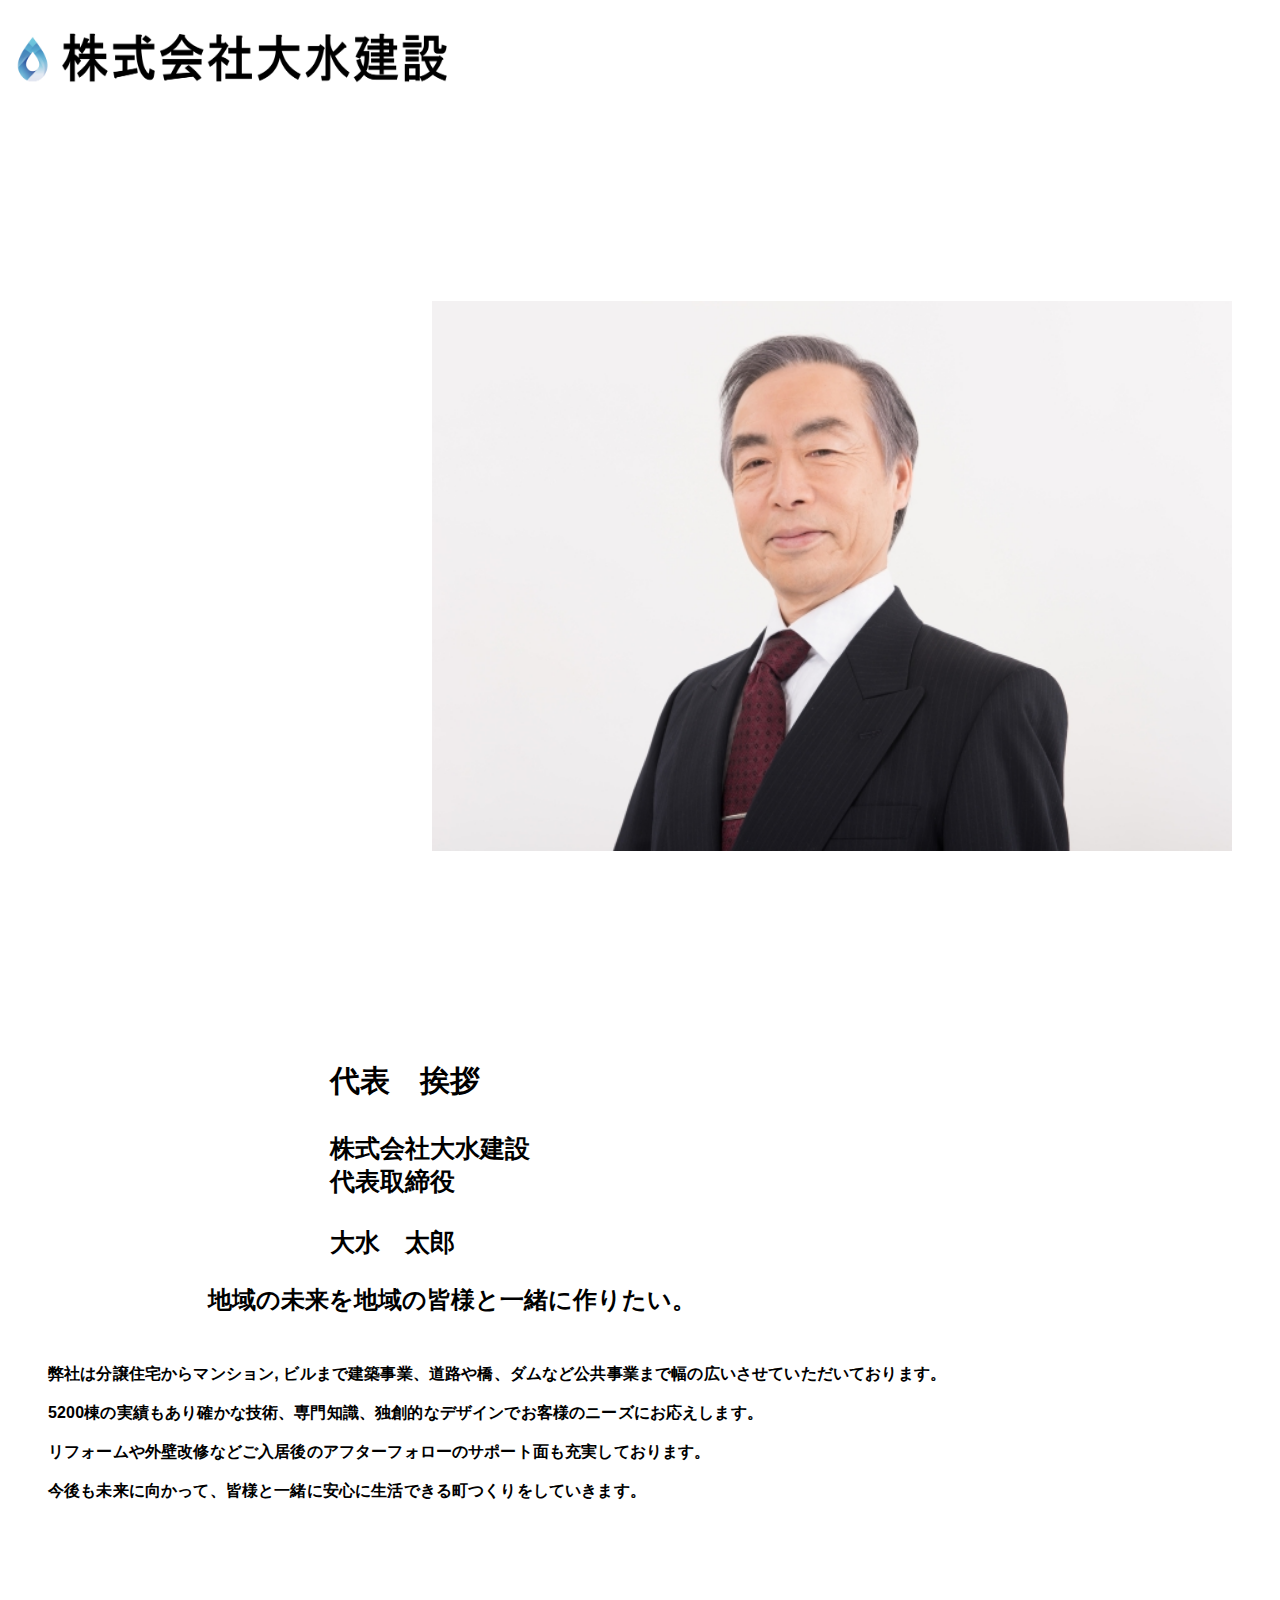
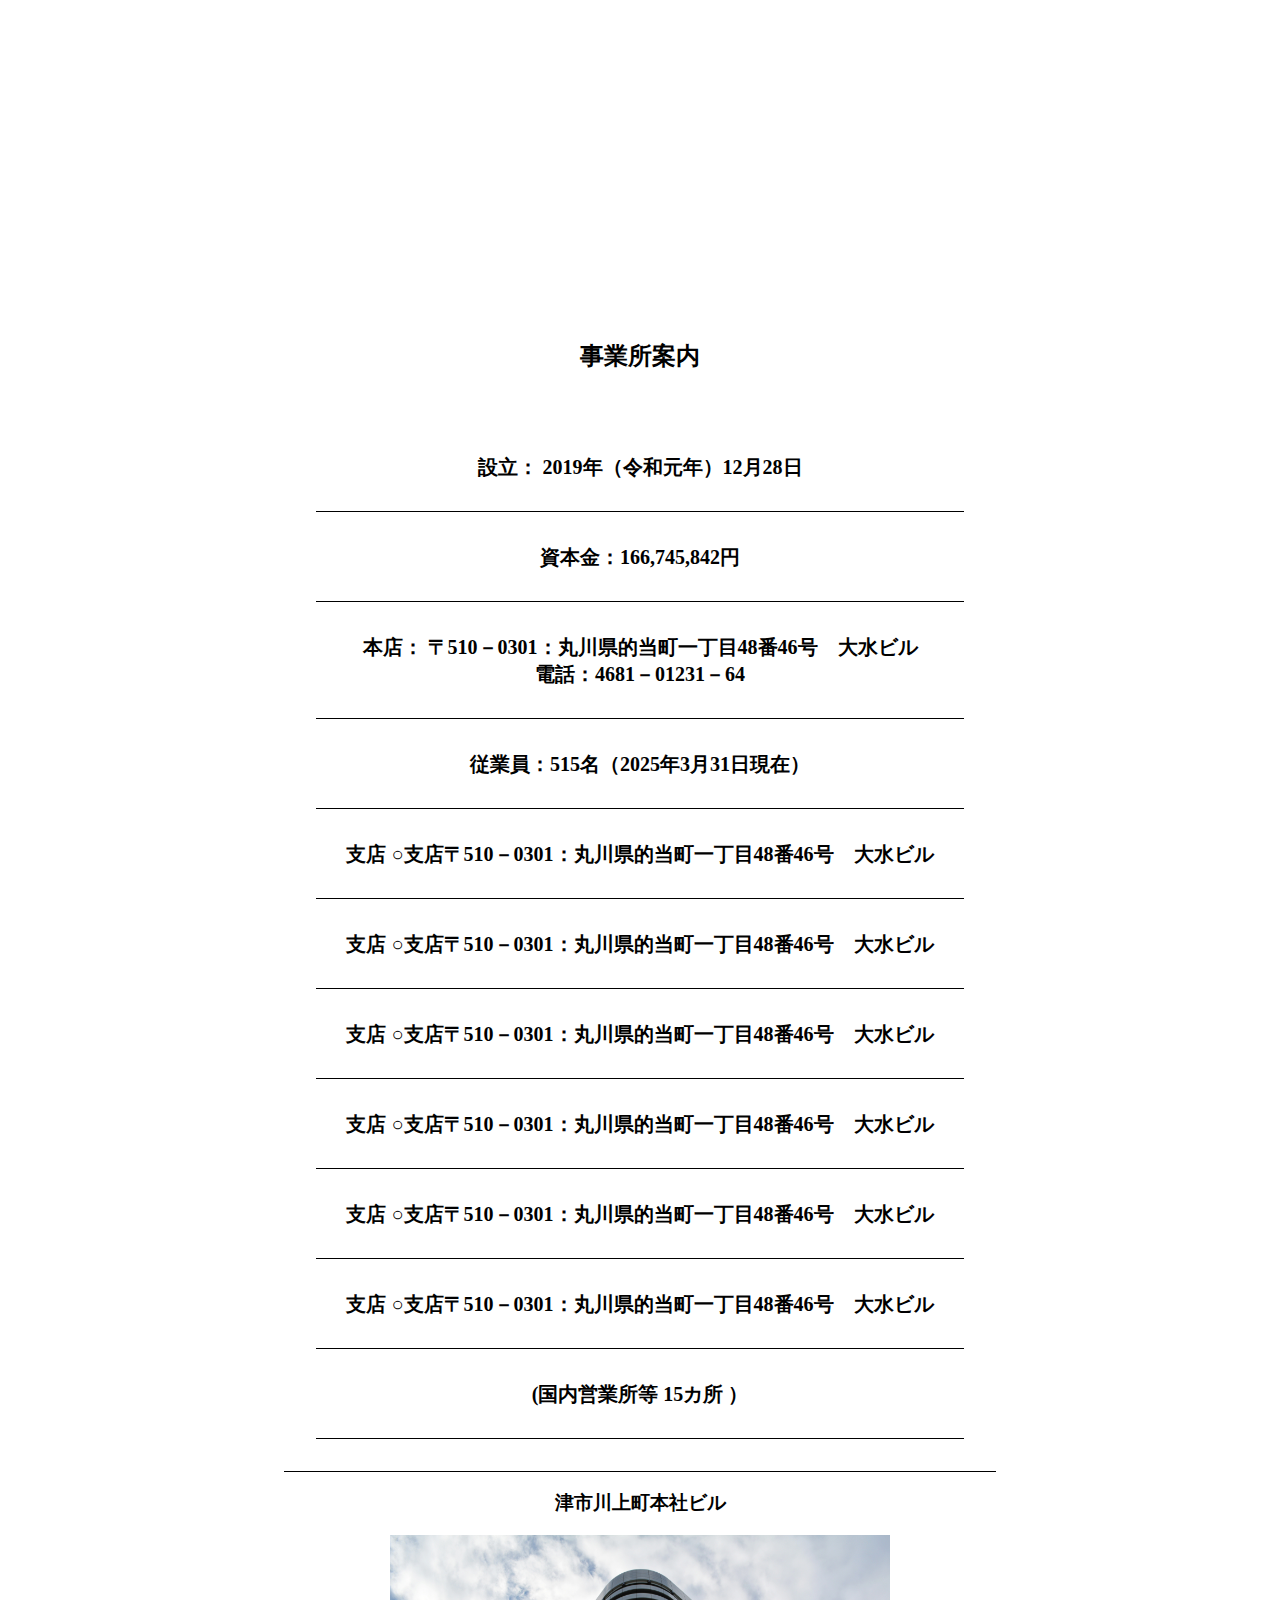
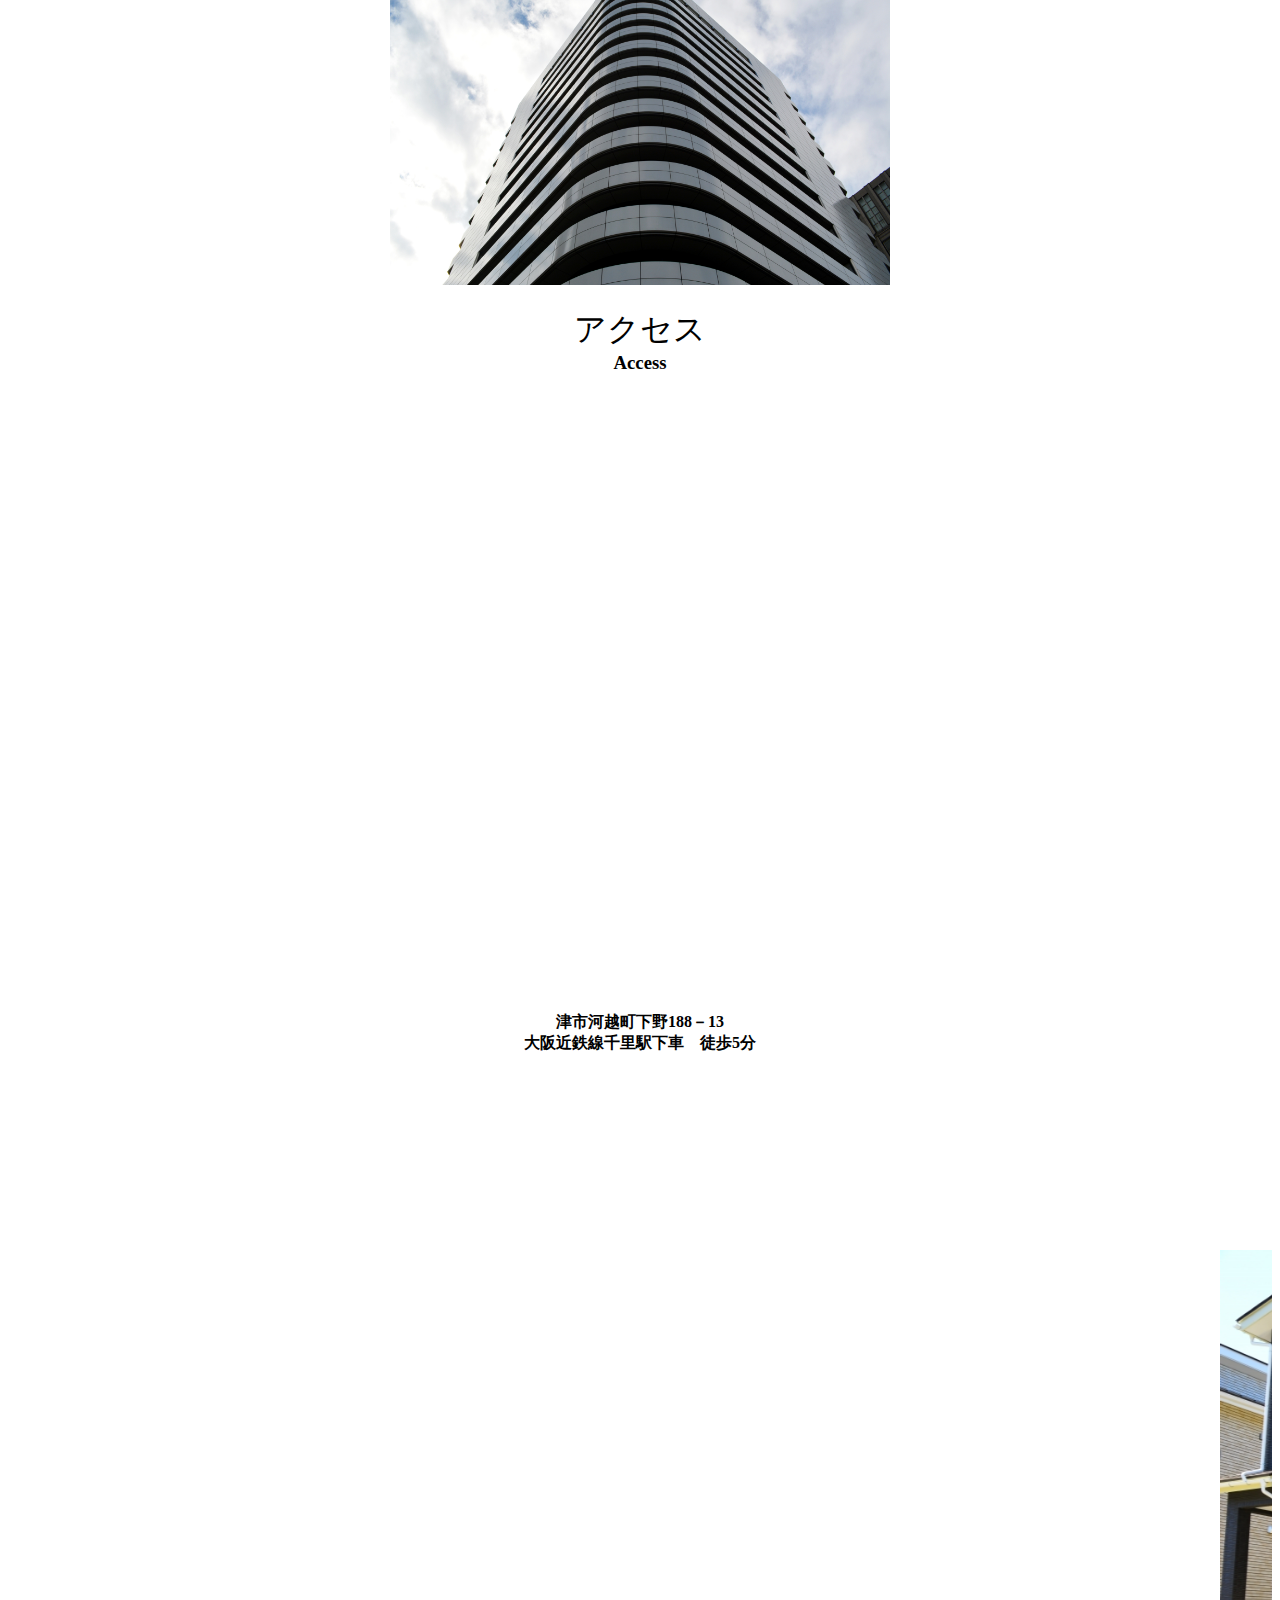
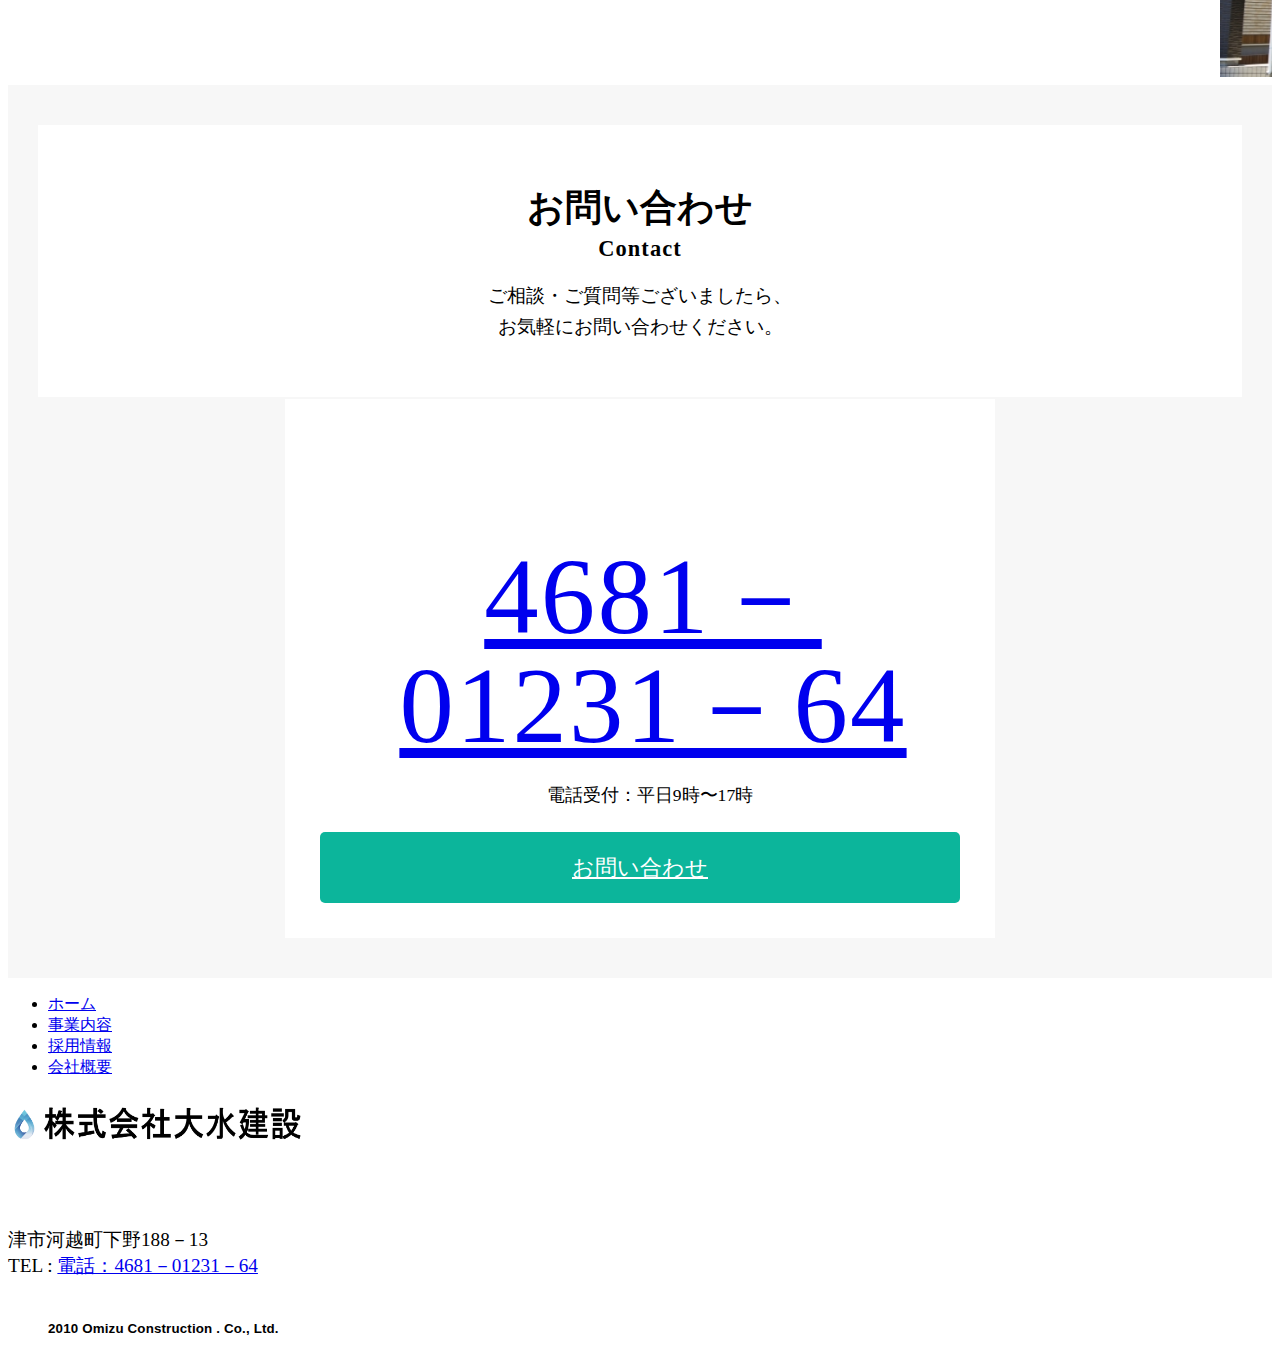
<file: index.html>
<!DOCTYPE html>
<html lnag="ja">
  <head>

    <meta chareset="utf-8">
    <title>田村のポートフォリオサイト</title>
    <link rel="stylesheet" href="https://ziyuuzinn.github.io/oozumi_company.github.io/styles.css">
    
  </head>
  
  
  <body>
    <header>
      <h1 class="ヘッダーロゴ">
        <a href="大水建設.html">
          <img src="2大水建設ロゴ.png"  alt="" width="450" height="150" >
        </a>
      </h1>
    
      
      <img src="https://ziyuuzinn.github.io/oozumi_company.github.io/社長409576_s.jpg" width="800" height="550"alt=""align="right"style="margin: 100px 40px 40px;">
      

    
      <div class="greetings_from">
        <p class="sample">
          <b>
            代表　挨拶
          </b>
        </p>
            <p class="sample1">
            
            
            株式会社大水建設代表取締役
            <br><br>大水　太郎
      
          
          </p>
    
        </div>
        <div style="clear:both;">
        
          <div class="main-copy01">
            <h2 class="main-copy01-inner">地域の未来を地域の皆様と一緒に作りたい<span class="kutoten">。</span></h2>
          </div>
          
          
          <div class="main-copy-set">
            <div class="main-copy02">
              <p class="main-copy02-01"><b>弊社は分譲住宅からマンション,
                ビルまで建築事業、道路や橋、ダムなど公共事業まで幅の広いさせていただいております。<br><br>
                5200棟の実績もあり確かな技術、専門知識、独創的なデザインでお客様のニーズにお応えします。<br><br>
                リフォームや外壁改修などご入居後のアフターフォローのサポート面も充実しております。<br><br>
                今後も未来に向かって、皆様と一緒に安心に生活できる町つくりをしていきます。</b></p>
        
            </div>
        </div>
         
      
     
        
    
        </div>
      
       
      
        
      </header>
   

<br>
<br>
<br>
<br>
<br>
<br>
<br>
<br>
      
      
        <h2 class="事業所案内">
           <apan class="事業所案内タイトル">
             事業所案内

           </apan>
          </h2>
      
        
          <table class="会社情報"> 
            <tr><th>
              
              設立：
              2019年（令和元年）12月28日 
              
            </th></tr>
            <tr><th>
              資本金：166,745,842円 

            </th></tr>
            <tr><th>
              本店：
              〒510－0301：丸川県的当町一丁目48番46号　大水ビル
              <br>電話：4681－01231－64 

            </th></tr>
            <tr><th>
              
              従業員：515名（2025年3月31日現在） 
              

            </th></tr>
            
            
            
          
            <tr><th>

              支店
              ○支店〒510－0301：丸川県的当町一丁目48番46号　大水ビル
          </th></tr>
            <tr><th>

              支店
              ○支店〒510－0301：丸川県的当町一丁目48番46号　大水ビル
          </th></tr>
            <tr><th>

              支店
              ○支店〒510－0301：丸川県的当町一丁目48番46号　大水ビル
          </th></tr>
            <tr><th>

              支店
              ○支店〒510－0301：丸川県的当町一丁目48番46号　大水ビル
          </th></tr>
            <tr><th>

              支店
              ○支店〒510－0301：丸川県的当町一丁目48番46号　大水ビル
          </th></tr>
            <tr><th>

              支店
              ○支店〒510－0301：丸川県的当町一丁目48番46号　大水ビル
          </th></tr>
          
          <tr><th>
            
            
            (国内営業所等
            15カ所 
            ） 
              
          </th></tr>
            
          </table>
          
          
          
          
          <div class="本社ビル">
            
            <h3 class="本社ビル-タイトル">
             津市川上町本社ビル
              
            </h3>
           <p>
             <img src="https://ziyuuzinn.github.io/oozumi_company.github.io/本社ビル_m.jpg" alt=""width="500" height="350">

           </p> 
          </div>


    
            <div class="本社アクセスマップ">
              <h3 class="本社アクセスマップタイトル">
                
            
              <span class="アクセス">アクセス</span>
              <br>
              <span class="Access">Access</span>
              
            </h3>
                <iframe src="https://www.google.com/maps/embed?pb=!1m18!1m12!1m3!1d819.1547394433742!2d136.5540027292068!3d34.79036669877572!2m3!1f0!2f0!3f0!3m2!1i1024!2i768!4f13.1!3m3!1m2!1s0x600474f6210c9ab9%3A0xb60fdf075a061bc2!2z44CSNTEwLTAzMDQg5LiJ6YeN55yM5rSl5biC5rKz6Iq455S65LiK6YeO77yR77yR77yW77yY4oiS77yR77yW77yT!5e0!3m2!1sja!2sjp!4v1604963299080!5m2!1sja!2sjp" width="800" height="600" frameborder="0" style="border:0;" allowfullscreen="" aria-hidden="false" tabindex="0"></iframe>
                
              </div>
            </div>
            <p class="アクセス方法">津市河越町下野188－13<br>大阪近鉄線千里駅下車　徒歩5分</p>
            <br>
            <br>
            <br>
            <br>
            <br>
            <br>
            <br>
            <br>
            <br>
            <br>
    
            <Marquee scrollamount="info_sc">
              <img src="https://ziyuuzinn.github.io/oozumi_company.github.io/分譲住宅_w.jpg"width="624" height="427" style="margin-right:200px;">
          
              <img src="https://ziyuuzinn.github.io/oozumi_company.github.io/建設1_w.jpg"width="624" height="427"style="margin-right:200px;">

              <img src="https://ziyuuzinn.github.io/oozumi_company.github.io/橋工事282243_s.jpg"style="margin-right:200px;">

              <img src="https://ziyuuzinn.github.io/oozumi_company.github.io/道路工事741560_s.jpg"style="margin-right:200px;">
            </Marquee>

<!--contact_area-->
            <section class="コンタクトセクション">
              <div class="contact-sec-inner">
                <div class="コンタクトタイトルトップ">
                  <h3 class="コンタクトタイトルテキスト">

                    <span class="お問い合わせ">お問い合わせ</span>
                    <span class="Contact">Contact</span>
                  </h3>
                  <p class="コンタクトタイトルテキスト2">ご相談・ご質問等ございましたら、<br>お気軽にお問い合わせください。</p>
                </div>
                <div class="コンタクトアドレス">
                  <div class="コンタクトテレフォン">
                    <p class="コンタクトテレフォンナンバー"><a href="4681－01231－641">4681－01231－64 </a></p>
                    <p class="コンタクトテレフォン受付">電話受付：平日9時〜17時</p>
                  </div>
                  <div class="contact-sec-form">
                    <a href="お問い合わせ" class="コンタクトフォーム">お問い合わせ</a>
                  </div>
                </div>
              </div>				
            </section>
          
         
            
            
            <!--footer_area-->
            <footer id="footer">

              
              
              <div class="フッターセクション">

                <div class="フッターナビエリア">
                  <div class="フッターナビエリア1">
                    <ul class="フッターナビリスト">
             <li class="ナビ1"><a href="https://ziyuuzinn.github.io">ホーム</a></li>
      <li class="ナビ2"><a href="https://ziyuuzinn.github.io/oozumi_business_description/">事業内容</a></li>
      <li class="fnav04"><a href="https://ziyuuzinn.github.io/oomizu_recruit/">採用情報</a></li><!-- 
        --><li class="ナビ４"><a href="https://ziyuuzinn.github.io/oozumi_company.github.io/">会社概要</a></li> 
                </ul>
                
              </div>
            </div>
            <div class=".フッターロゴエリア">
              <h1 class="フッターロゴ"><a href="大水建設.html"><img src="2大水建設ロゴ.png" width="300" height="100" alt=""></a></h1>
              <p class="フッターアドレス">津市河越町下野188－13<br>TEL : <a href="tel:電話：4681－01231－64 ">電話：4681－01231－64 </a></p>
            </div>
            
          </div>
          <p class="コピーライト"><small>2010 Omizu Construction . Co., Ltd.</small></p>
          
          
        </footer>
          
          
          
          
          
          
          
          
          
          
          
          
          
          
          
          
          
          
          
          
          
          
        </body>
        </html>
</file>
